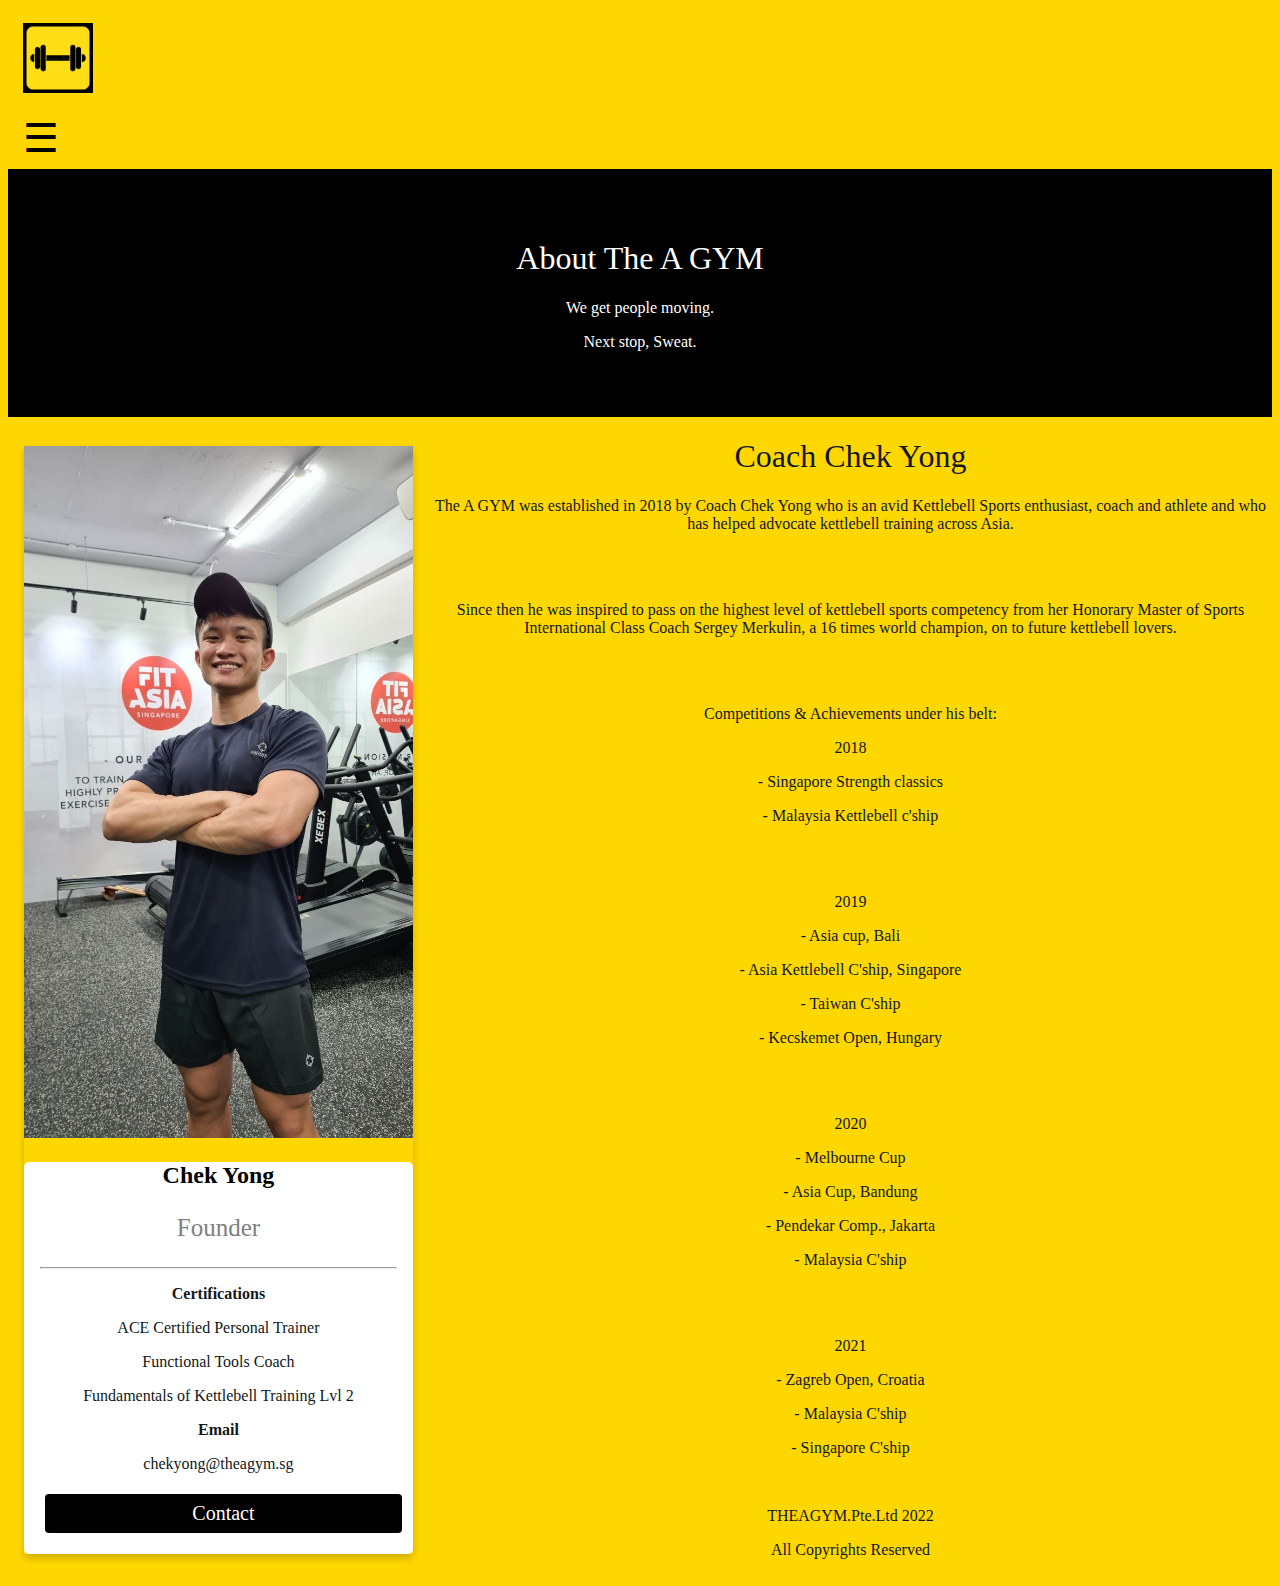
<file: aboutus.html>
<!DOCTYPE html>
<html>
<head>
    <meta charset="utf-8" />
	<link rel="stylesheet" href="styles.css">
   <title> ABOUT US </title>
<link rel="icon" href= "https://thumbs.dreamstime.com/b/yellow-black-information-sign-dumbbell-icon-rounded-square-road-frame-95762579.jpg" sizes="192x192">
</head>
<body>
<div id="myNav" class="overlay">
  <a href="javascript:void(0)" class="closebtn" onclick="closeNav()">&times;</a>
  <div class="overlay-content">
  <a href="index.html">Home</a>
  <a class="active" href="aboutus.html">About us</a>
  <a href="packages.html">Packages</a>
  <a href="merchandise.html">Merchandise</a>
  <a href="contactus.html">Contact us</a>
  </div>
</div>

<img src="dumbbellicon2.png" alt="logo" style="height:70px; width=70px;margin-left:15px;margin-top:15px">
<br>
<br>
<span style="font-size:40px;cursor:pointer;margin-left:15px;float:left" onclick="openNav();">&#9776;</span>

<script>
function openNav() {
  document.getElementById("myNav").style.width = "20%";
}

function closeNav() {
  document.getElementById("myNav").style.width = "0%";
}
</script>

<br>
<br>
<br>
<body>

<div class="about-section">
  <h1 style="color:white">About The A GYM</h1>
  <p style="color:white">We get people moving.</p>
  <p style="color:white">Next stop, Sweat.</p>
</div>

<style>

html {
  box-sizing: border-box;
}

*, *:before, *:after {
  box-sizing: inherit;
}

.column {
  float: left;
  width: 33.3%;
  margin-bottom: 16px;
  padding: 0 8px;
}

.card {
  box-shadow: 0 4px 8px 0 rgba(0, 0, 0, 0.2);
  margin: 8px;
}

.about-section {
  padding: 50px;
  text-align: center;
  background-color: black;
}

.container {
  padding: 0 16px;
  float:center;
}

.container::after, .row::after {
  content: "";
  clear: both;
  display: table;
}

.title {
  color: grey;
  font-size: 25px
}

.button {
  border: none;
  outline: 0;
  display: inline-block;
  padding: 8px;
  color: white;
  background-color: #000;
  text-align: center;
  cursor: pointer;
  width: 100%;
}

.button:hover {
  background-color: #555;
}

@media screen and (max-width: 650px) {
  .column {
    width: 100%;
    display: block;
  }
}
</style>

<div class="row">
  <div class="column">
    <div class="card">
      <img src="portrait.jpg" alt="chekyong" style="width:100%">
      <div class="container">
        <h2 style="font-family:tahoma; text-align:center">Chek Yong</h2>
        <p class="title" style="font-family:tahoma; text-align:center">Founder</p>
<hr>
        <p style="font-family:tahoma; text-align:center"><b>Certifications</b></p>
        <p style="font-family:tahoma; text-align:center">ACE Certified Personal Trainer</p>
        <p style="font-family:tahoma; text-align:center">Functional Tools Coach</p>
        <p style="font-family:tahoma; text-align:center">Fundamentals of Kettlebell Training Lvl 2</p>
        <p style="font-family:tahoma; text-align:center"><b>Email</b></p>
        <p style="font-family:tahoma; text-align:center">chekyong@theagym.sg</p>
        <p><button class="button">Contact</button></p>
      </div>
    </div>
  </div>
  
<h1 style="text-align:center; font"> Coach Chek Yong </h1>

<p style="text-align: center">The A GYM was established in 2018 by Coach Chek Yong who is an avid Kettlebell Sports enthusiast, coach and athlete and who has helped advocate kettlebell training across Asia. </p>

<br>
<br>

<p style="text-align: center">Since then he was inspired to pass on the highest level of kettlebell sports competency from her Honorary Master of Sports International Class Coach Sergey Merkulin, a 16 times world champion, on to future kettlebell lovers. </p>

<br>
<br>

<p style="text-align: center">Competitions & Achievements under his belt: </p>



<p style="text-align: center">2018</p>

<p style="text-align: center">- Singapore Strength classics </p>

<p style="text-align: center">- Malaysia Kettlebell c'ship </p>

<br>
<br>

<p style="text-align: center">2019</p>

<p style="text-align: center">- Asia cup, Bali</p>

<p style="text-align: center">- Asia Kettlebell C'ship, Singapore</p>

<p style="text-align: center">- Taiwan C'ship</p>

<p style="text-align: center">- Kecskemet Open, Hungary </p>

<br>
<br>

<p style="text-align: center">2020</p>

<p style="text-align: center">- Melbourne Cup</p>

<p style="text-align: center">- Asia Cup, Bandung</p>

<p style="text-align: center">- Pendekar Comp., Jakarta </p>

<p style="text-align: center">- Malaysia C'ship </p>

<br>
<br>

<p style="text-align: center">2021</p>

<p style="text-align: center">- Zagreb Open, Croatia</p>

<p style="text-align: center">- Malaysia C'ship</p>

<p style="text-align: center">- Singapore C'ship </p>

<br>

<p style="text-align:center"> THEAGYM.Pte.Ltd 2022 </p>
<p style="text-align:center"> All Copyrights Reserved </p>
</body>
</html>
</file>
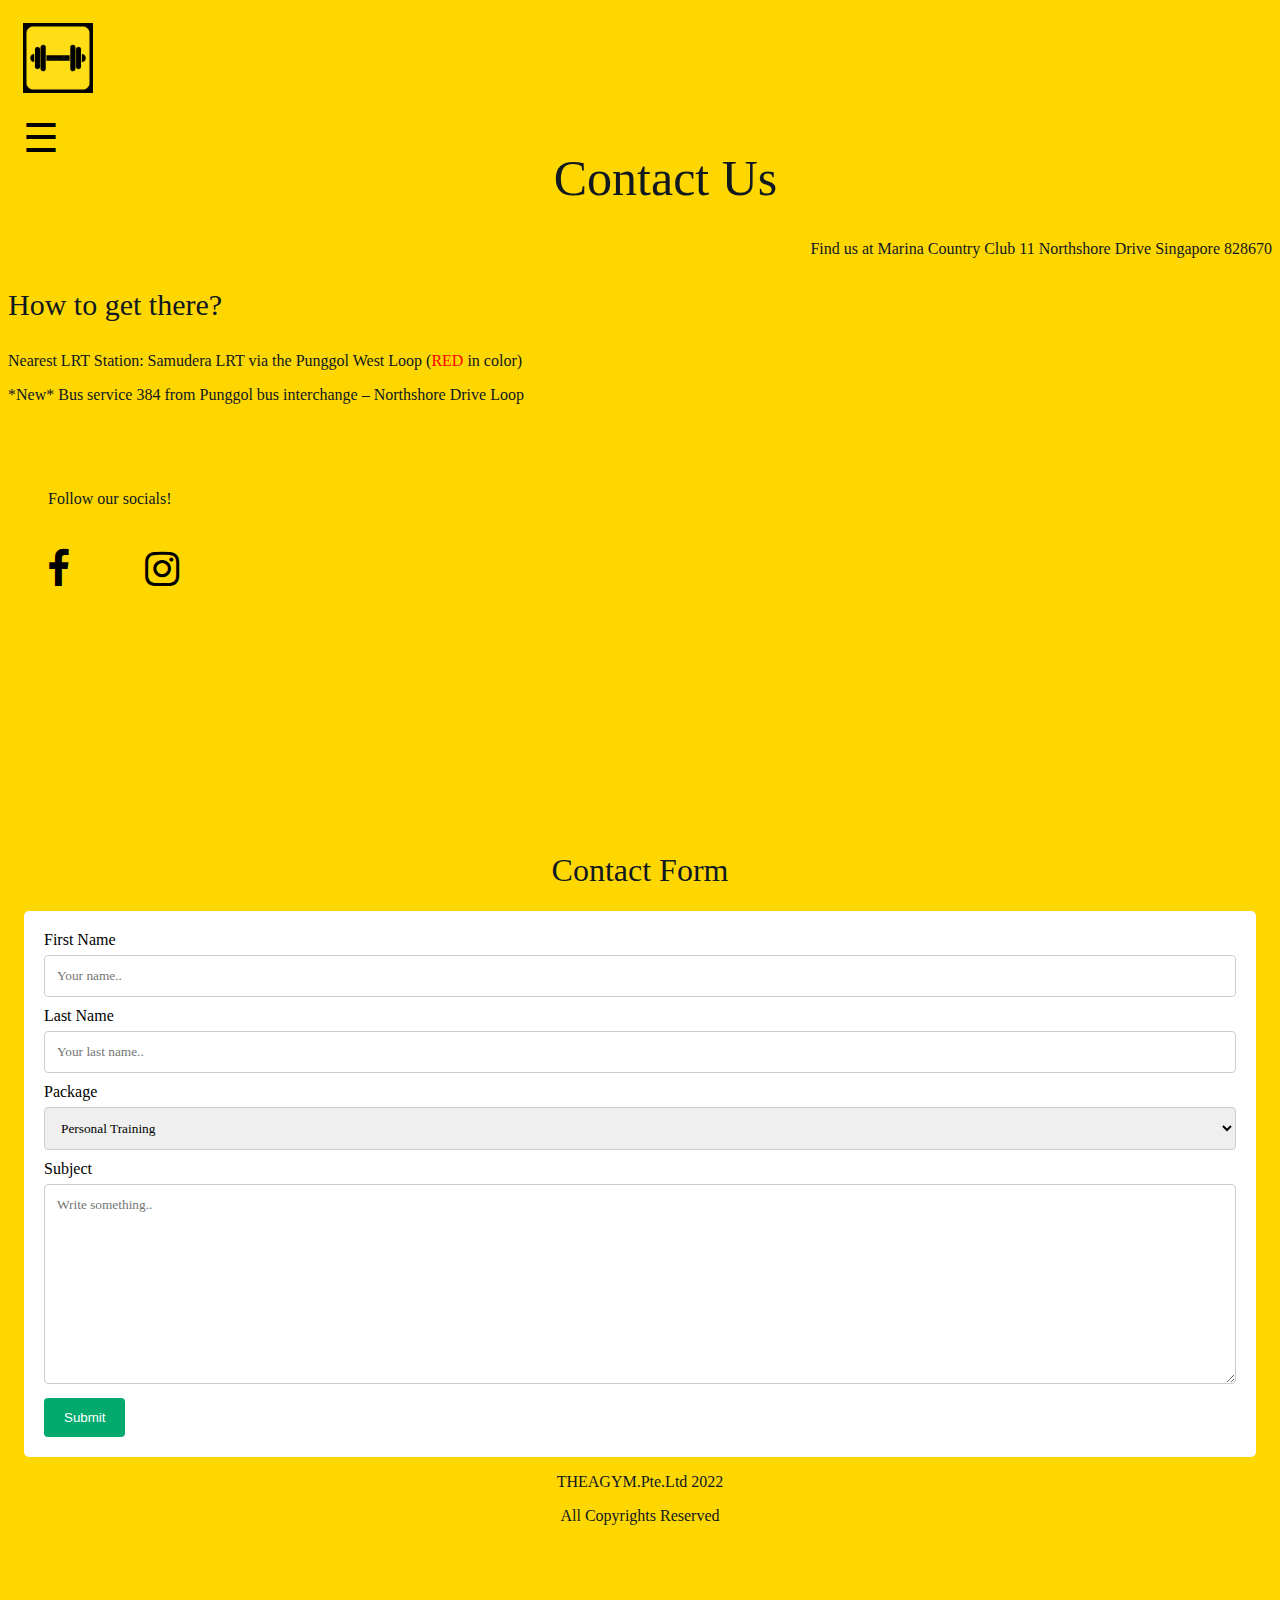
<file: contactus.html>
<!DOCTYPE html>
<html>
<head>
    <meta charset="utf-8" />
	<link rel="stylesheet" href="styles.css">
<link rel="stylesheet" href="https://cdnjs.cloudflare.com/ajax/libs/font-awesome/4.7.0/css/font-awesome.min.css">
    <title> CONTACT US </title>
<link rel="icon" href= "https://thumbs.dreamstime.com/b/yellow-black-information-sign-dumbbell-icon-rounded-square-road-frame-95762579.jpg" sizes="192x192">

</head>
<body>
<div id="myNav" class="overlay">
  <a href="javascript:void(0)" class="closebtn" onclick="closeNav()">&times;</a>
  <div class="overlay-content">
  <a href="index.html">Home</a>
  <a href="aboutus.html">About us</a>
  <a href="packages.html">Packages</a>
  <a href="merchandise.html">Merchandise</a>
  <a class="active" href="contactus.html">Contact us</a>
  </div>
</div>

<img src="dumbbellicon2.png" alt="logo" style="height:70px; width=70px;margin-left:15px;margin-top:15px">
<br>
<br>
<span style="font-size:40px;cursor:pointer;margin-left:15px;float:left" onclick="openNav();">&#9776;</span>

<script>
function openNav() {
  document.getElementById("myNav").style.width = "20%";
}

function closeNav() {
  document.getElementById("myNav").style.width = "0%";
}
</script>
  <h1 style="text-align:center; font-size:50px">Contact Us</h1>

<p style="text-align:right"> Find us at Marina Country Club
11 Northshore Drive
Singapore 828670 </p>

<div class="mapouter"><div class="gmap_canvas">
<iframe width="600" height="500" id="gmap_canvas" src="https://maps.google.com/maps?q=Marina%20Country%20Club%2011%20Northshore%20Drive%20Singapore%20828670&t=&z=13&ie=UTF8&iwloc=&output=embed" frameborder="0" scrolling="no" marginheight="0" marginwidth="0">
</iframe>
<a href="https://www.whatismyip-address.com/divi-discount/">
</a>
<br>
<style>.mapouter{position:relative;text-align:right;height:500px;width:600px;float:right}</style>
<a href="https://www.embedgooglemap.net">embedgooglemap.net</a>
<style>.gmap_canvas {overflow:hidden;background:none!important;height:500px;width:600px;}
</style>
</div>
</div>

<p style="font-size:30px"> How to get there? </p>
<p> Nearest LRT Station: Samudera LRT via the Punggol West Loop (<span style="color:red">RED</span> in color) </p>
<p>*New* Bus service 384 from Punggol bus interchange – Northshore Drive Loop </p>

<br>
<br>
<br>

<p style="margin-left:40px"> Follow our socials! </p>
<style>

.fa {
  padding: 25px;
  font-size: 40px;
  width: 100px;
  text-decoration: none;
  text-align: center
}

.fa:hover {
    opacity: 0.5;
}

.fa-instagram {
  color: black;
}

.fa-linkedin {
  color: black;
}

.fa-facebook {
  color: black;
}
</style>

<a href="https://www.facebook.com/agymofficial/" class="fa fa-facebook"></a>
<a href="https://www.instagram.com/agymofficial/" class="fa fa-instagram"></a>


<br>
<br>
<br>
<br>
<br>
<br>
<br>
<br>
<br>
<br>
<br>
<br>
<br>

<div style="padding:1px 16px;height:1000px;font-family:futura;color:black">
<h1 style="text-align:center">Contact Form</h1>
<div class="container">
  <form action="formsubmit.html">
    <label for="fname">First Name</label>
    <input type="text" id="fname" name="firstname" placeholder="Your name..">

    <label for="lname">Last Name</label>
    <input type="text" id="lname" name="lastname" placeholder="Your last name..">

    <label for="Package">Package</label>
    <select id="package" name="package">
      <option value="Personal Training">Personal Training</option>
      <option value="Buddy Training">Buddy Training</option>
      <option value="Group Training">Group Training</option>
    </select>

    <label for="subject">Subject</label>
    <textarea id="subject" name="subject" placeholder="Write something.." style="height:200px"></textarea>

    <input type="submit" value="Submit" >
  </form>
</div>

<p style="text-align:center"> THEAGYM.Pte.Ltd 2022 </p>
<p style="text-align:center"> All Copyrights Reserved </p>
</body>
</html>
</file>
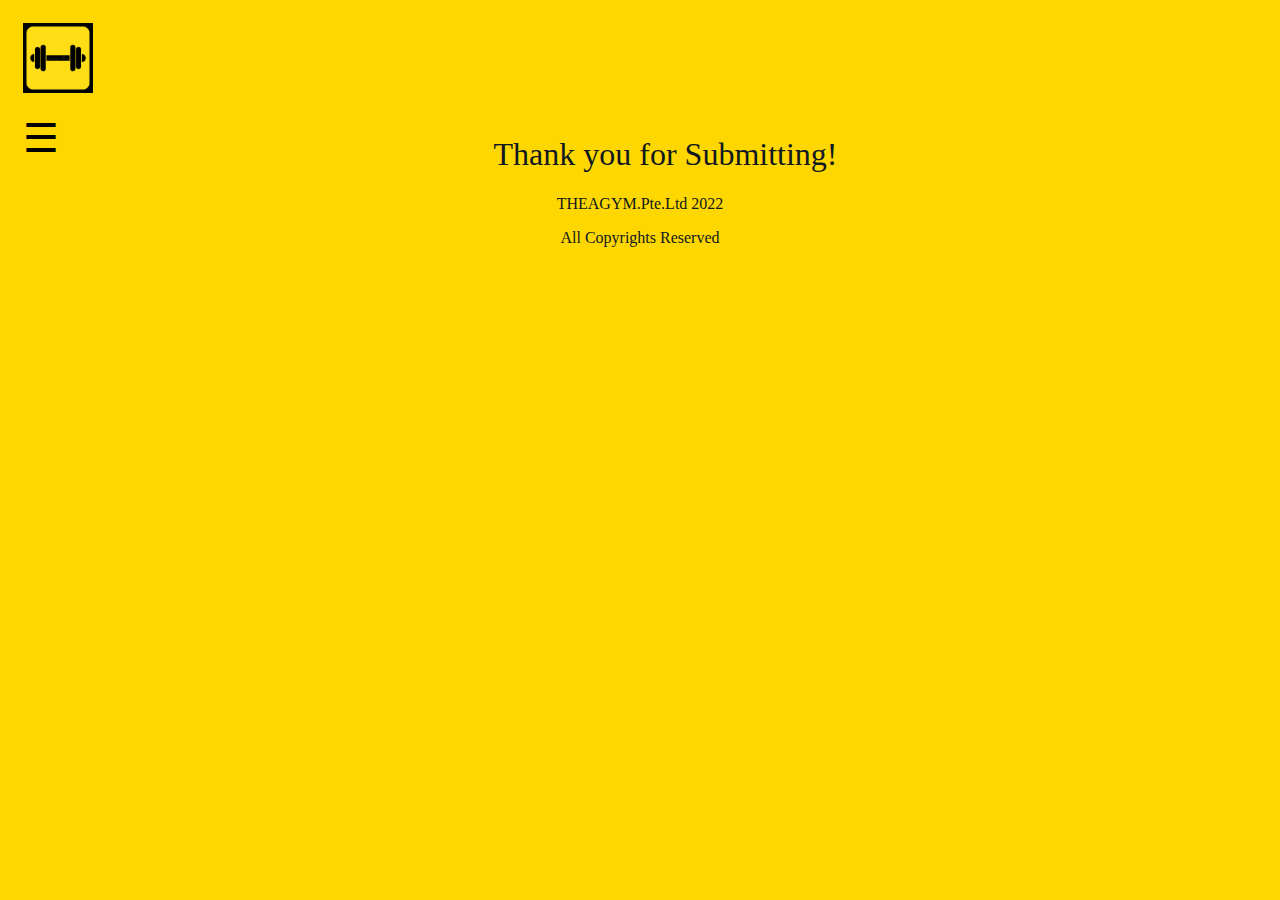
<file: formsubmit.html>
<!DOCTYPE html>
<html>
<head>
    <meta charset="utf-8" />
	<link rel="stylesheet" href="styles.css">
    <title> Form Submission </title>
<link rel="icon" href= "https://thumbs.dreamstime.com/b/yellow-black-information-sign-dumbbell-icon-rounded-square-road-frame-95762579.jpg" sizes="192x192">
</head>
<body>
<div id="myNav" class="overlay">
  <a href="javascript:void(0)" class="closebtn" onclick="closeNav()">&times;</a>
  <div class="overlay-content">
  <a class="active" href="index.html">Home</a>
  <a href="aboutus.html">About us</a>
  <a href="packages.html">Packages</a>
  <a href="merchandise.html">Merchandise</a>
  <a href="contactus.html">Contact us</a>
  </div>
</div>

<img src="dumbbellicon2.png" alt="logo" style="height:70px; width=70px;margin-left:15px;margin-top:15px">
<br>
<br>
<span style="font-size:40px;cursor:pointer;margin-left:15px;float:left" onclick="openNav();">&#9776;</span>

<script>
function openNav() {
  document.getElementById("myNav").style.width = "20%";
}

function closeNav() {
  document.getElementById("myNav").style.width = "0%";
}
</script>

  <h1 style="text-align:center">Thank you for Submitting!</h1>
</div>
<body>

<p style="text-align:center"> THEAGYM.Pte.Ltd 2022 </p>
<p style="text-align:center"> All Copyrights Reserved </p>
</html>
</file>
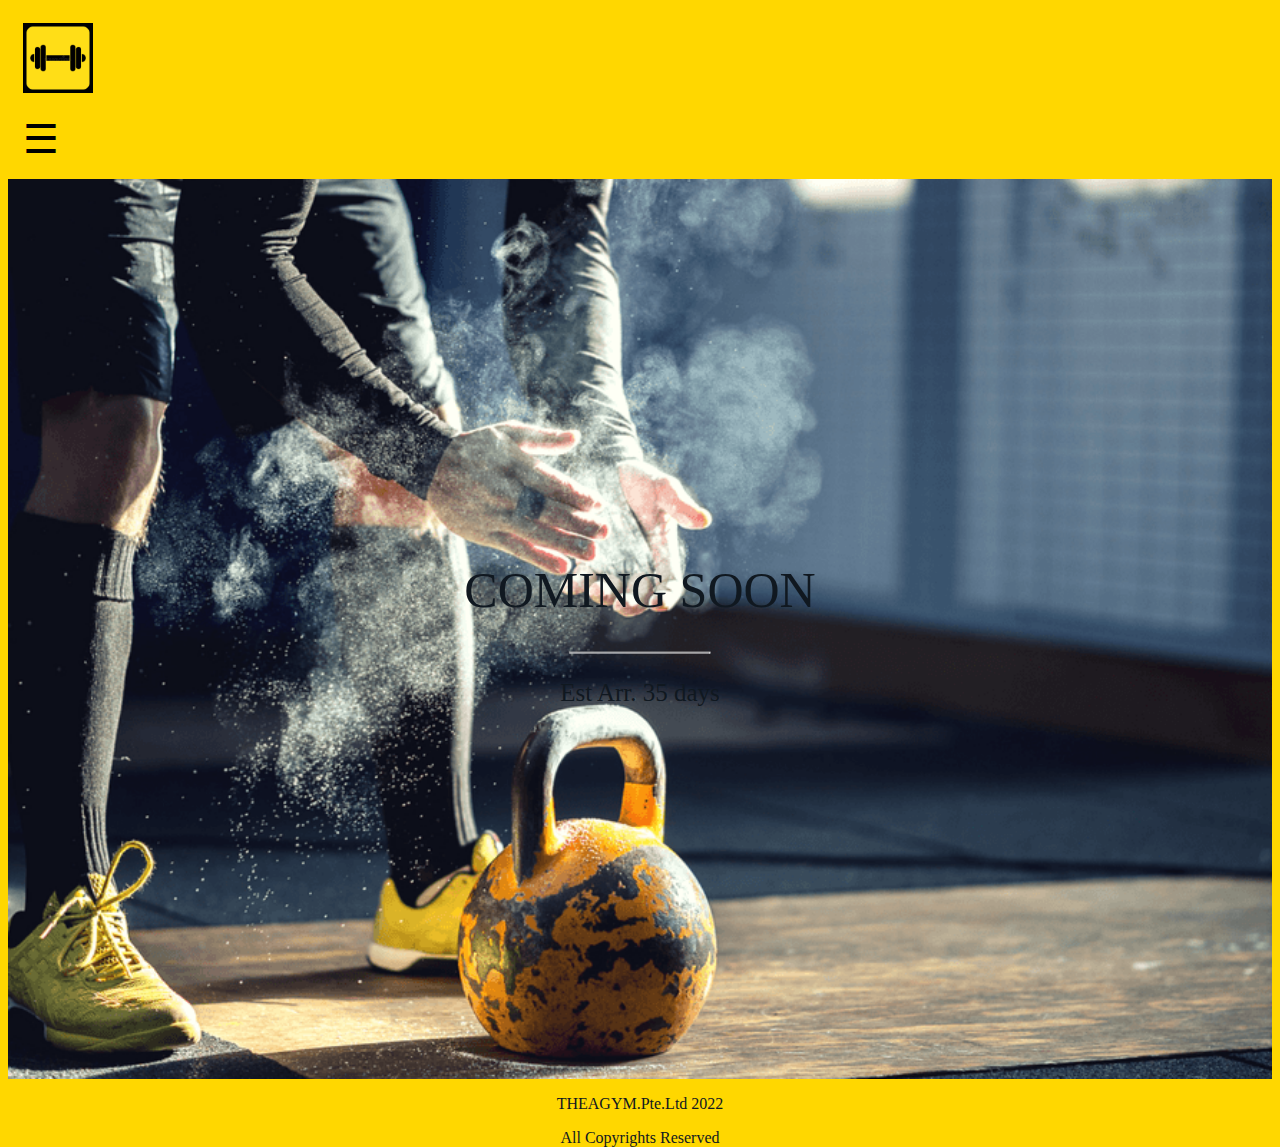
<file: merchandise.html>
<!DOCTYPE html>
<html>
<title> MERCHANDISE </title>
<link rel="icon" href= "https://thumbs.dreamstime.com/b/yellow-black-information-sign-dumbbell-icon-rounded-square-road-frame-95762579.jpg" sizes="192x192">
<head>
 <meta charset="utf-8" />
	<link rel="stylesheet" href="styles.css">
</head>
<body>



<div id="myNav" class="overlay">
  <a href="javascript:void(0)" class="closebtn" onclick="closeNav()">&times;</a>
  <div class="overlay-content">
  <a href="index.html">Home</a>
  <a href="aboutus.html">About us</a>
  <a href="packages.html">Packages</a>
  <a class="active" href="merchandise.html">Merchandise</a>
  <a href="contactus.html">Contact us</a>
  </div>
</div>

<img src="dumbbellicon2.png" alt="logo" style="height:70px; width=70px;margin-left:15px;margin-top:15px;float:left">
<br>
<br>
<br>
<br>
<br>
<br>
<span style="font-size:40px;cursor:pointer;margin-left:15px;float:left" onclick="openNav();">&#9776;</span>

<script>
function openNav() {
  document.getElementById("myNav").style.width = "20%";
}

function closeNav() {
  document.getElementById("myNav").style.width = "0%";
}
</script>

<style>

body, html {
  height: 100%;
}

.bgimg {
  background-image: url('chalkkb.jpg');
  height: 100%;
  background-position: center;
  background-size: cover;
  position: relative;
  color: white;
  font-family: "Courier New", Courier, monospace;
  font-size: 25px;
  margin-top: 5%
}

.topleft {
  position: absolute;
  top: 0;
  left: 16px;
}

.bottomleft {
  position: absolute;
  bottom: 0;
  left: 16px;
}

.middle {
  position: absolute;
  top: 50%;
  left: 50%;
  transform: translate(-50%, -50%);
  text-align: center;
}

hr {
  margin: auto;
  width: 40%;
}
</style>

<div class="bgimg">
  <div class="middle">
    <h1>COMING SOON</h1>
    <hr>
    <p>Est Arr. 35 days</p>
  </div>
</div>

<p style="text-align:center"> THEAGYM.Pte.Ltd 2022 </p>
<p style="text-align:center"> All Copyrights Reserved </p>
</body>
</file>
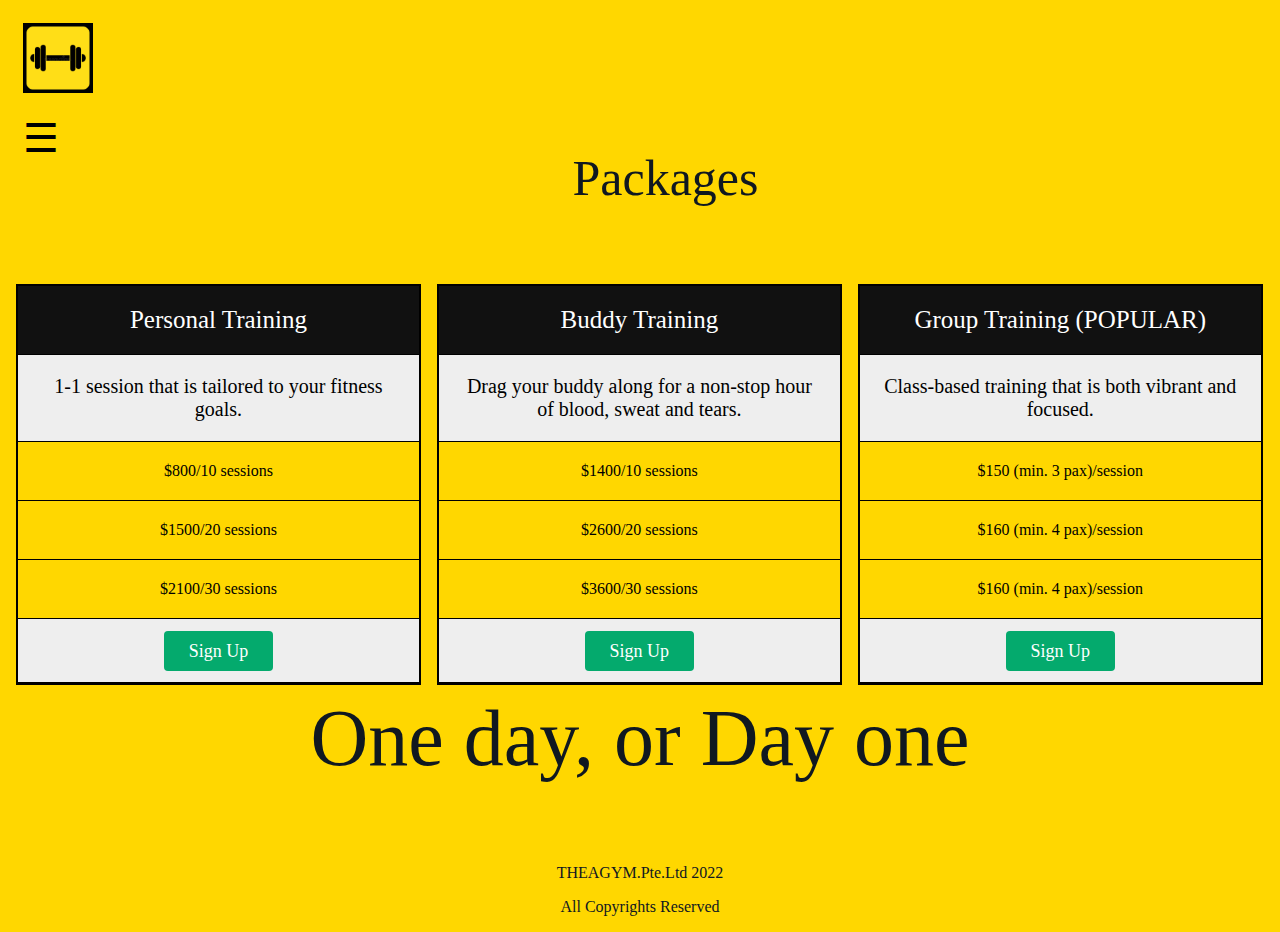
<file: packages.html>
<!DOCTYPE html>
<html>
<head>
    <meta charset="utf-8" />
	<link rel="stylesheet" href="styles.css">
    <title> PACKAGES </title>
<link rel="icon" href= "https://thumbs.dreamstime.com/b/yellow-black-information-sign-dumbbell-icon-rounded-square-road-frame-95762579.jpg" sizes="192x192">
</head>
<body>
<div id="myNav" class="overlay">
  <a href="javascript:void(0)" class="closebtn" onclick="closeNav()">&times;</a>
  <div class="overlay-content">
  <a href="index.html">Home</a>
  <a href="aboutus.html">About us</a>
  <a class="active" href="packages.html">Packages</a>
  <a href="merchandise.html">Merchandise</a>
  <a href="contactus.html">Contact us</a>
  </div>
</div>

<img src="dumbbellicon2.png" alt="logo" style="height:70px; width=70px;margin-left:15px;margin-top:15px">
<br>
<br>
<span style="font-size:40px;cursor:pointer;margin-left:15px;float:left" onclick="openNav();">&#9776;</span>

<script>
function openNav() {
  document.getElementById("myNav").style.width = "20%";
}

function closeNav() {
  document.getElementById("myNav").style.width = "0%";
}
</script>

  <h1 style="text-align:center; font-size:50px">Packages</h1>
<br>
<br>

</style>
</head>
<body>

<style>

* {
  box-sizing: border-box;
}

.columns {
  float: left;
  width: 33.3%;
  padding: 8px;
}

.price {
  list-style-type: none;
  border: 2px solid black;
  margin: 0;
  padding: 0;
  -webkit-transition: 0.3s;
  transition: 0.3s;
}

.price:hover {
  box-shadow: 0 8px 12px 0 rgba(0,0,0,0.2)
}

.price .header {
  background-color: #111;
  color: white;
  font-size: 25px;
  font-family: phosphate;
}

.price li {
  border-bottom: 1px solid black;
  padding: 20px;
  text-align: center;
  font-family: tahoma
}

.price .grey {
  background-color: #eee;
  font-size: 20px;
}

.button {
  background-color: #04AA6D;
  border: none;
  color: white;
  padding: 10px 25px;
  text-align: center;
  text-decoration: none;
  font-size: 18px;
}

@media only screen and (max-width: 600px) {
  .columns {
    width: 100%;
  }
}
</style>

<div class="columns">
  <ul class="price">
    <li class="header">Personal Training</li>
    <li class="grey">1-1 session that is tailored to your fitness goals.</li>
    <li>$800/10 sessions</li>
    <li>$1500/20 sessions</li>
    <li>$2100/30 sessions</li>
    <li class="grey"><a href="#" class="button">Sign Up</a></li>
  </ul>
</div>

<div class="columns">
  <ul class="price">
    <li class="header">Buddy Training</li>
    <li class="grey">Drag your buddy along for a non-stop hour of blood, sweat and tears.</li>
    <li>$1400/10 sessions</li>
    <li>$2600/20 sessions</li>
    <li>$3600/30 sessions</li>
    <li class="grey"><a href="#" class="button">Sign Up</a></li>
  </ul>
</div>

<div class="columns">
  <ul class="price">
    <li class="header">Group Training (POPULAR)</li>
    <li class="grey">Class-based training that is both vibrant and focused. </li>
    <li>$150 (min. 3 pax)/session</li>
    <li>$160 (min. 4 pax)/session</li>
    <li>$160 (min. 4 pax)/session</li>
    <li class="grey"><a href="#" class="button">Sign Up</a></li>
  </ul>
</div>

<p style="font-size: 80px; text-align:center"> One day, or Day one </p>



<p style="text-align:center"> THEAGYM.Pte.Ltd 2022 </p>
<p style="text-align:center"> All Copyrights Reserved </p>

</html>
</file>
<file: styles.css>
body {background-color: gold;}
h1   {color: #101820FF; font-family: phosphate; font-weight: 20}
p    {color: #101820FF;font-family:futura }


.overlay {
  height: 100%;
  width: 0;
  position: fixed;
  z-index: 1;
  top: 0;
  left: 0;
  background-color: rgb(0,0,0);
  background-color: rgba(0,0,0,0.7);
  overflow-x: hidden;
  transition: 0.5s;
  font-family:phosphate;
  font-weight: 20px;
}

.overlay-content {
  position: relative;
  top: 25%;
  width: 100%;
  text-align: center;
  margin-top: 30px;
}

.overlay a {
  padding: 8px;
  text-decoration: none;
  font-size: 36px;
  color: gold;
  display: block;
  transition: 0.3s;
}

.overlay a:hover, .overlay a:focus {
  color: #f1f1f1;
}

.overlay .closebtn {
  position: absolute;
  top: 5px;
  right: 35px;
  font-size: 60px;
}

@media screen and (max-height: 450px) {
  .overlay a {font-size: 20px}
  .overlay .closebtn {
  font-size: 40px;
  top: 15px;
  right: 35px;
  }
}

* {box-sizing:border-box}

/* Slideshow container */
.slideshow-container {
  max-width: 1000px;
  position: relative;
  margin: auto;
}

/* Hide the images by default */
.mySlides {
  display: none;
}

/* Next & previous buttons */
.prev, .next {
  cursor: pointer;
  position: absolute;
  top: 50%;
  width: auto;
  margin-top: -22px;
  padding: 16px;
  color: white;
  font-weight: bold;
  font-size: 18px;
  transition: 0.6s ease;
  border-radius: 0 3px 3px 0;
  user-select: none;
}

/* Position the "next button" to the right */
.next {
  right: 0;
  border-radius: 3px 0 0 3px;
}

/* On hover, add a black background color with a little bit see-through */
.prev:hover, .next:hover {
  background-color: rgba(0,0,0,0.8);
}

/* Caption text */
.text {
  color: #f2f2f2;
  font-size: 15px;
  padding: 8px 12px;
  position: absolute;
  bottom: 8px;
  width: 100%;
  text-align: center;
}

/* Number text (1/3 etc) */
.numbertext {
  color: #f2f2f2;
  font-size: 12px;
  padding: 8px 12px;
  position: absolute;
  top: 0;
}

/* The dots/bullets/indicators */
.dot {
  cursor: pointer;
  height: 15px;
  width: 15px;
  margin: 0 2px;
  background-color: #bbb;
  border-radius: 50%;
  display: inline-block;
  transition: background-color 0.6s ease;
}

.active, .dot:hover {
  background-color: #717171;
}

/* Fading animation */
.fade {
  -webkit-animation-name: fade;
  -webkit-animation-duration: 1.5s;
  animation-name: fade;
  animation-duration: 1.5s;
}

@-webkit-keyframes fade {
  from {opacity: .4}
  to {opacity: 1}
}

@keyframes fade {
  from {opacity: .4}
  to {opacity: 1}
}


.button {
  border-radius: 4px;
  background-color: black;
  border: none;
  color: gold;
  text-align: center;
  font-family: futura;
  font-size: 20px;
  padding: 20px;
  width: 200px;
  transition: all 0.5s;
  cursor: pointer;
  margin: 5px;
  
}

.button span {
  cursor: pointer;
  display: inline-block;
  position: relative;
  transition: 0.5s;
}

.button span:after {
  content: '\00bb';
  position: absolute;
  opacity: 0;
  top: 0;
  right: -20px;
  transition: 0.5s;
}

.button:hover span {
  padding-right: 25px;
}

.button:hover span:after {
  opacity: 1;
  right: 0;
}

{box-sizing: border-box;}

input[type=text], select, textarea {
  width: 100%;
  padding: 12px;
  border: 1px solid #ccc;
  border-radius: 4px;
  box-sizing: border-box;
  margin-top: 6px;
  margin-bottom: 10px;
  resize:vertical;
  font-family: futura;
}

input[type=submit] {
  background-color: #04AA6D;
  color: white;
  padding: 12px 20px;
  border: none;
  border-radius: 4px;
  cursor: pointer;
}

input[type=submit]:hover {
  background-color: gold;
}

.container {
  border-radius: 5px;
  background-color: white;
  padding: 20px;
}
</file>
